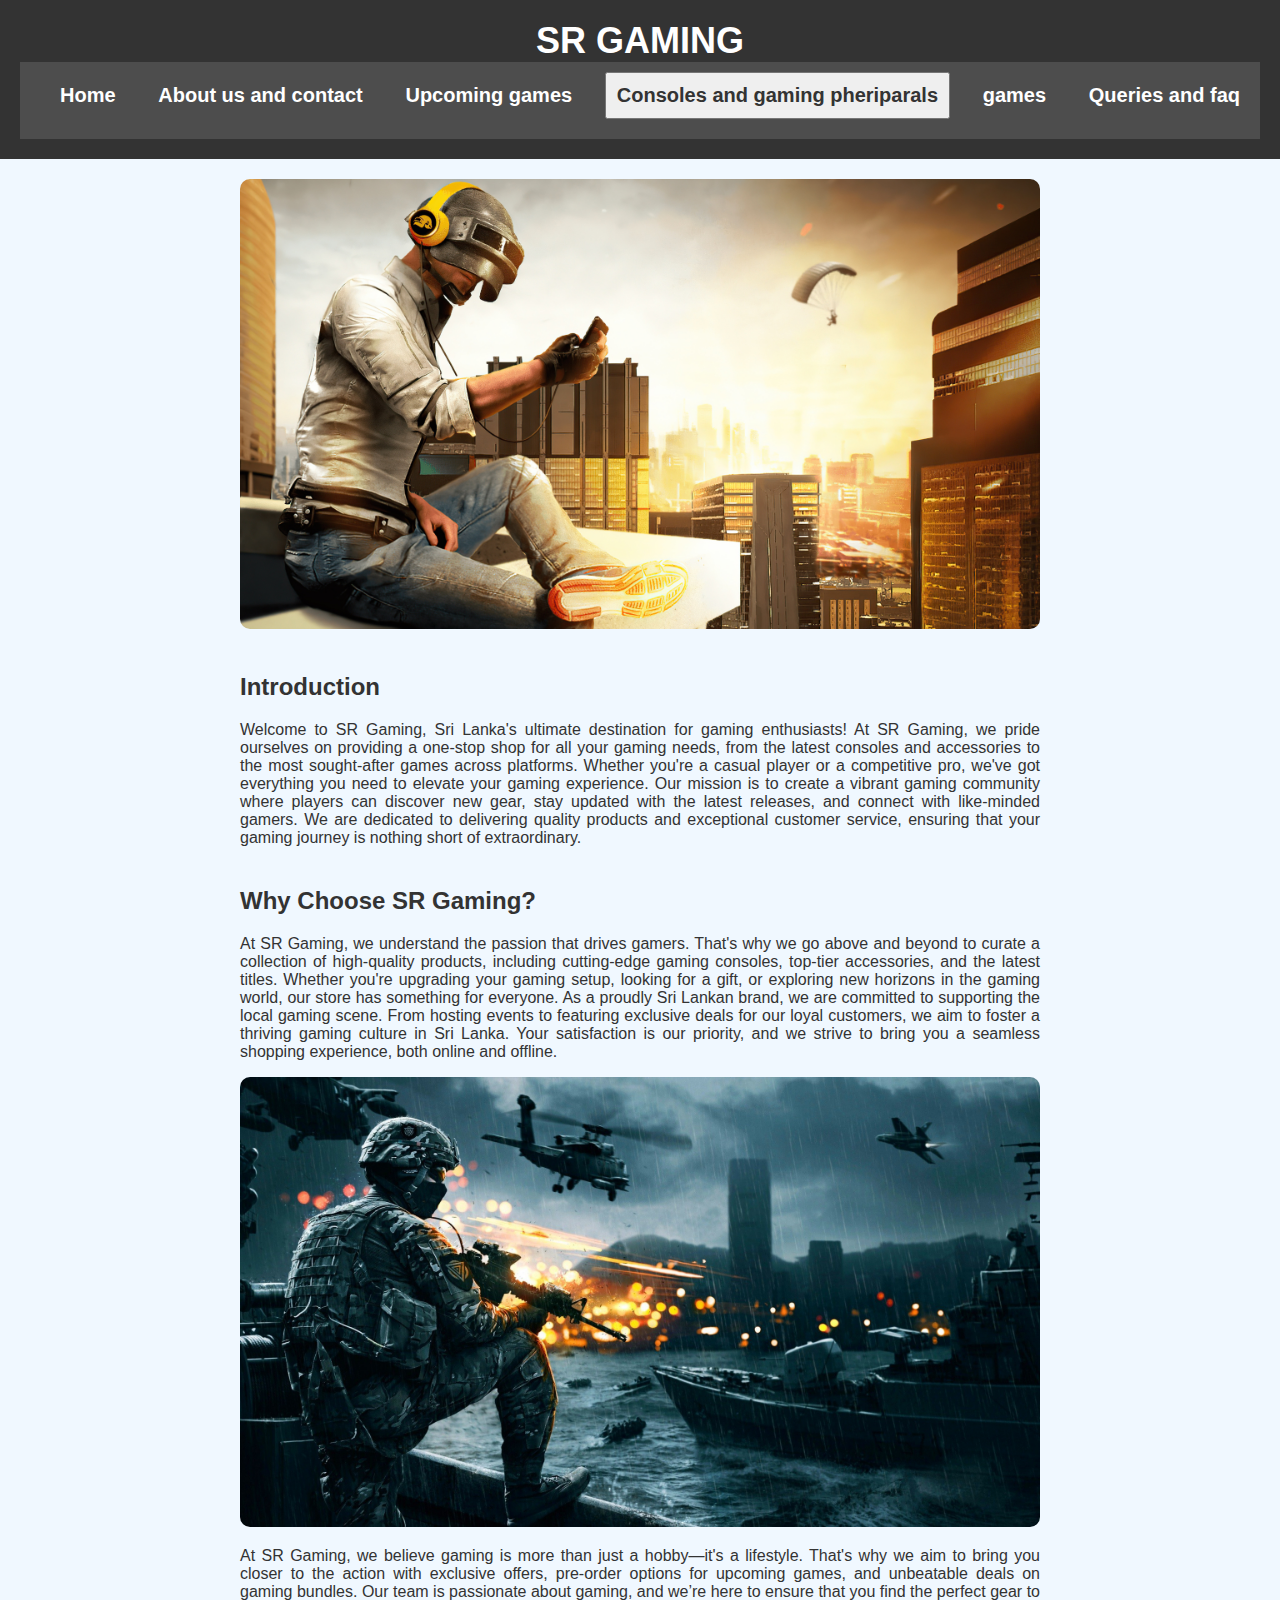
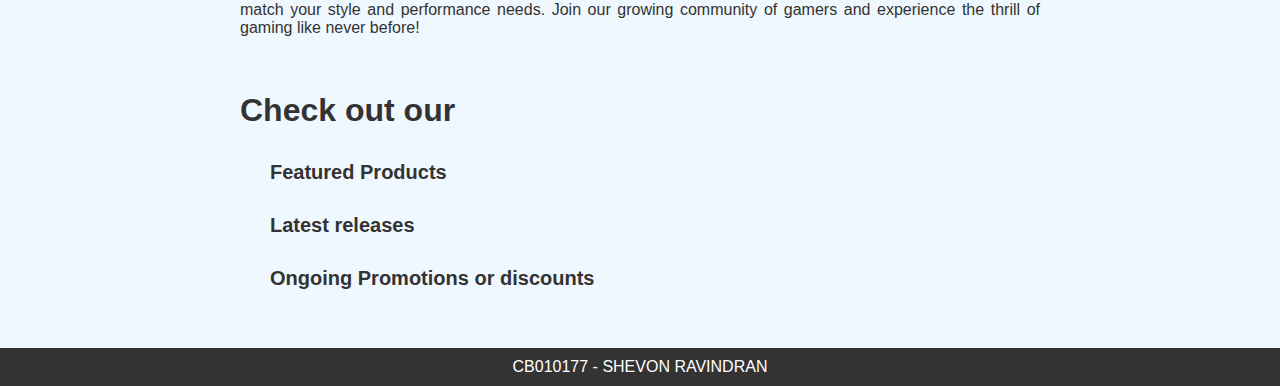
<file: index.html>
<!DOCTYPE html>
<html>
  <head>
    <title>Home</title>
    <link rel="stylesheet" href="CSS/styles.css">
  </head>
  <body>
    <header>
      <h1>SR GAMING
</h1>
      <nav>
        <ul>
          <li><a href="#HOME">Home</a></li>
          <li><a href="About us.html">About us and contact</a></li>
          <li><a href="Upcoming games.html">Upcoming games </a></li>
          
          <ul>
            <li class="dropdown">
              <button class="dropbtn">Consoles and gaming pheriparals</a>
              <div class="dropdown-content">
                <a href="Consoles.html">Consoles</a>
                <a href="Gaming pheriparals.html">Gaming pheriparals</a>
                </div></ul>

          <li><a href="games.html">games</a></li>     
          <li><a href="Queries and faq.html">Queries and faq</a></li>
          
        </ul>
      </nav>
    </header>
    <main>
        <img src="IMAGES/pubg img.jpg" alt="pubg" width="800">
    </section>
      <h2>Introduction</h2>
      <p>Welcome to SR Gaming, Sri Lanka's ultimate destination for gaming enthusiasts! At SR Gaming,
         we pride ourselves on providing a one-stop shop for all your gaming needs, from the latest 
         consoles and accessories to the most sought-after games across platforms. Whether you're a 
         casual player or a competitive pro, we've got everything you need to elevate your gaming 
         experience.
         Our mission is to create a vibrant gaming community where players can discover new gear, stay
         updated with the latest releases, and connect with like-minded gamers. We are dedicated to
         delivering quality products and exceptional customer service, ensuring that your gaming
         journey is nothing short of extraordinary.
    </p>
    
    <h2>Why Choose SR Gaming?</h2>
    <p>
      At SR Gaming, we understand the passion that drives gamers. 
      That's why we go above and beyond to curate a collection of high-quality products, including
       cutting-edge gaming consoles, top-tier accessories, and the latest titles. Whether you're 
       upgrading your gaming setup, looking for a gift, or exploring new horizons in the gaming world,
        our store has something for everyone.
      
      As a proudly Sri Lankan brand, we are committed to supporting the local gaming scene. 
      From hosting events to featuring exclusive deals for our loyal customers, we aim to foster a 
      thriving gaming culture in Sri Lanka. Your satisfaction is our priority, and we strive to bring
       you a seamless shopping experience, both online and offline.
    </p>
    <img src="IMAGES/COD.jpeg" alt="Gaming" width="800">
     <br>
     
     <p>At SR Gaming, we believe gaming is more than just a hobby—it's a lifestyle. That's why we aim
       to bring you closer to the action with exclusive offers, pre-order options for upcoming games, 
       and unbeatable deals on gaming bundles. Our team is passionate about gaming, and we’re here to
        ensure that you find the perfect gear to match your style and performance needs. Join our 
        growing community of gamers and experience the thrill of gaming like never before!</p>
       <br>
       <h1>Check out our</h1>
        <ul>
          <li><a href="#Featured Products">Featured Products</a></li>
          <li><a href="#Latest releases">Latest releases</a></li>
          <li><a href="#Ongoing Promotions or discounts">Ongoing Promotions or discounts </a></li>
          <ul> 
          <br>
     
    </main>
    <footer>
     
     CB010177 - SHEVON RAVINDRAN

    </footer>
  </body>
</html>
</file>
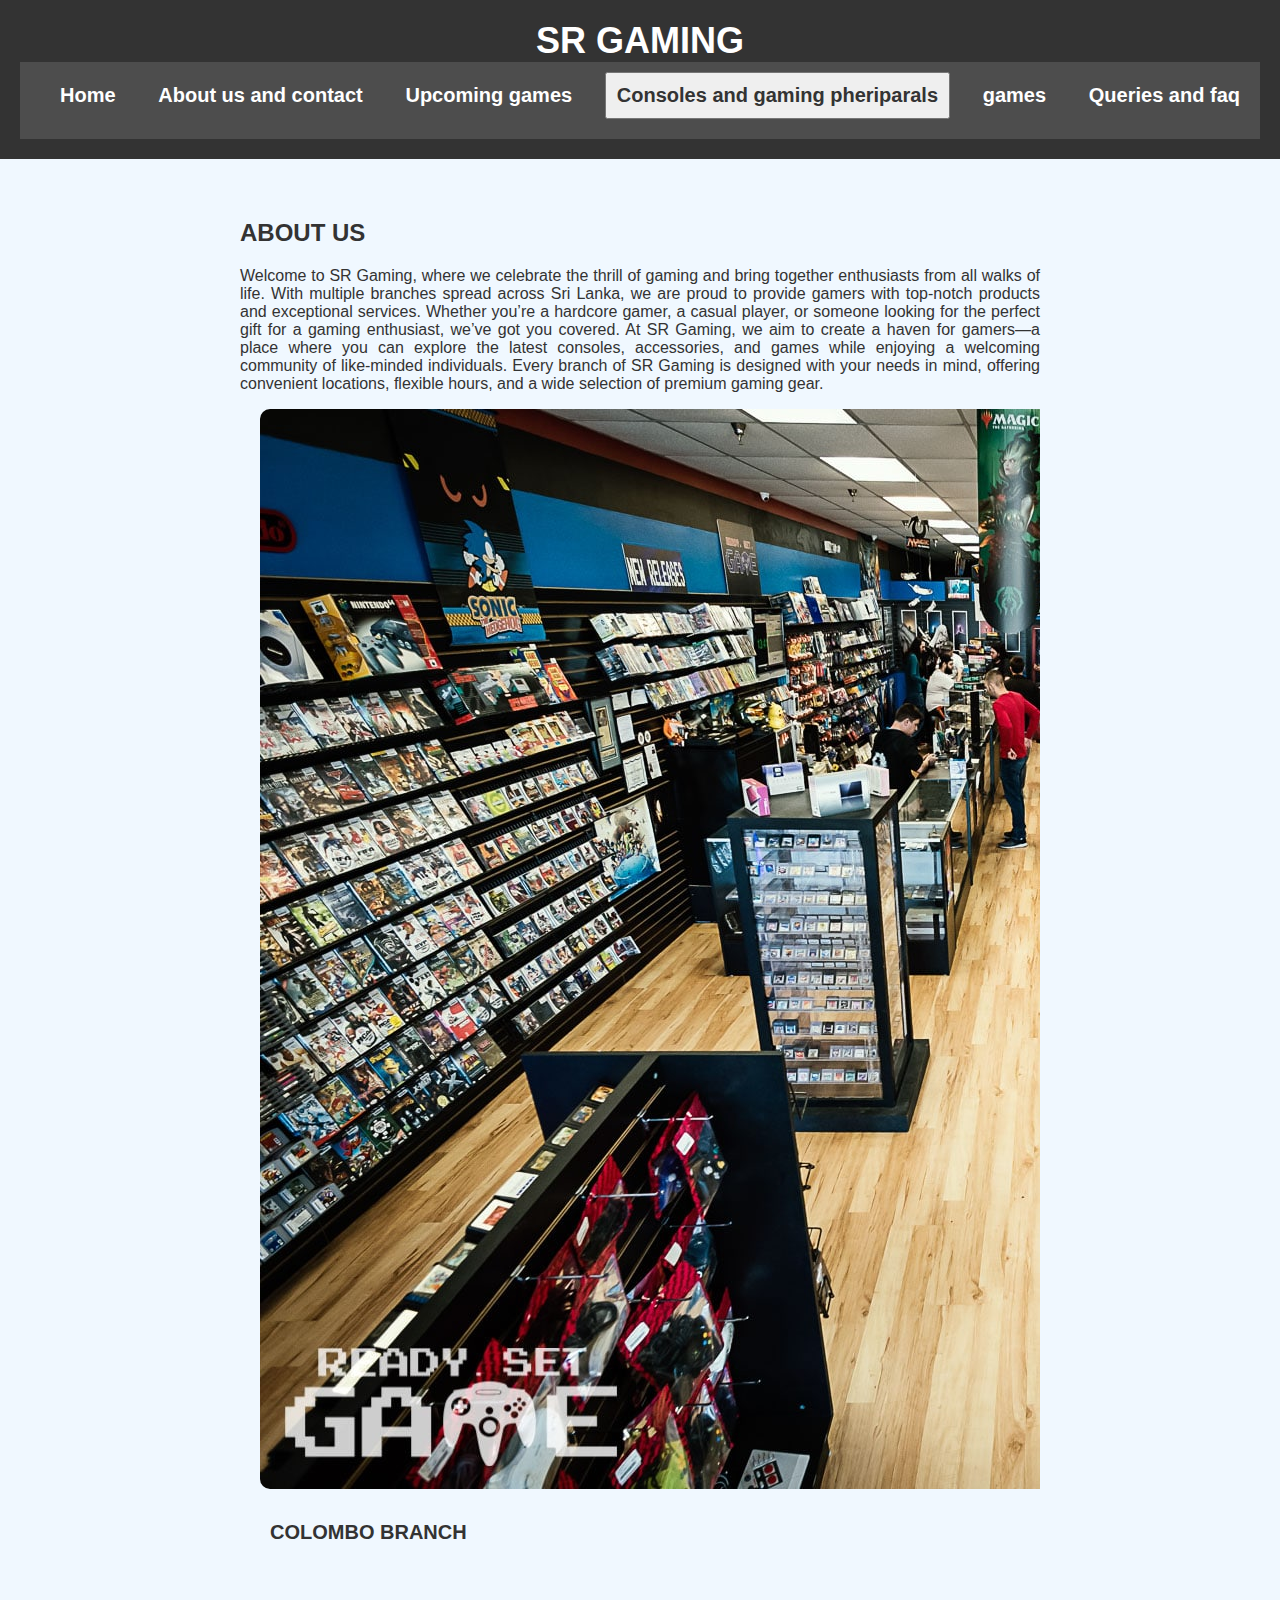
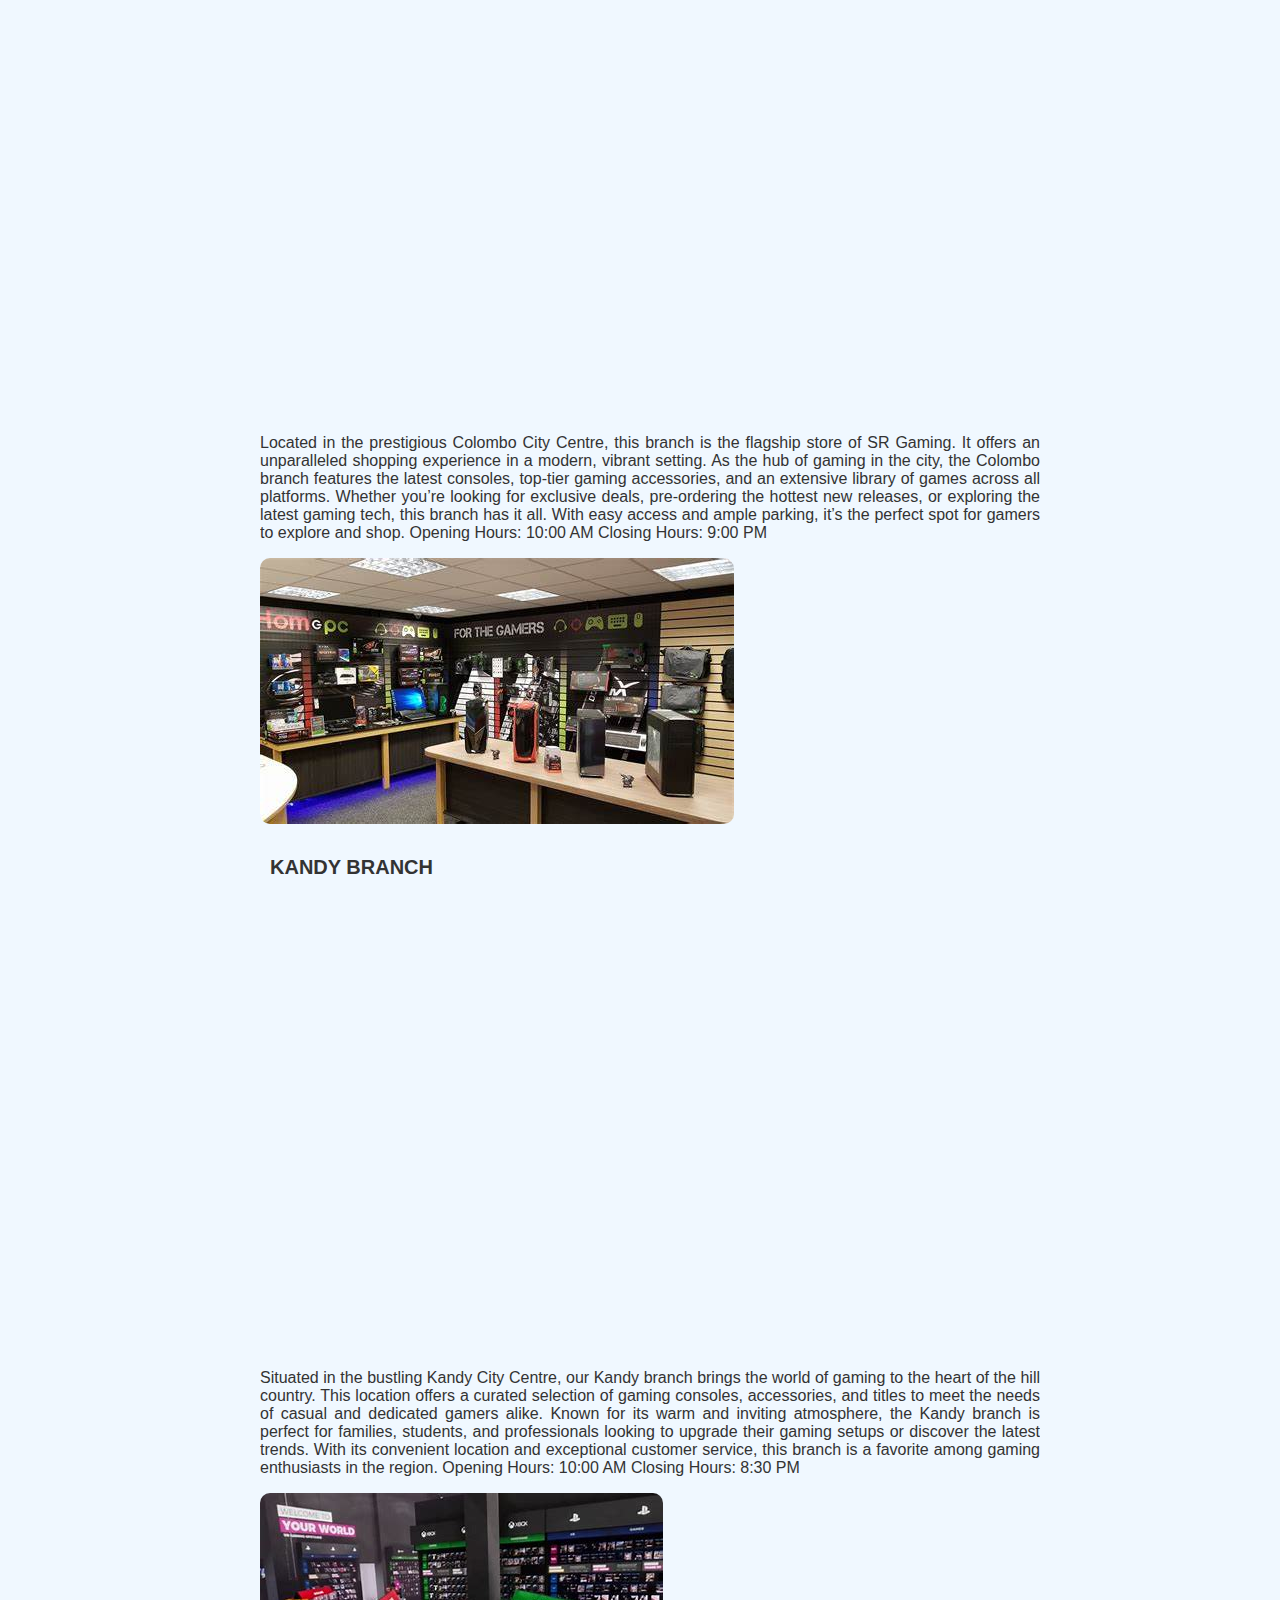
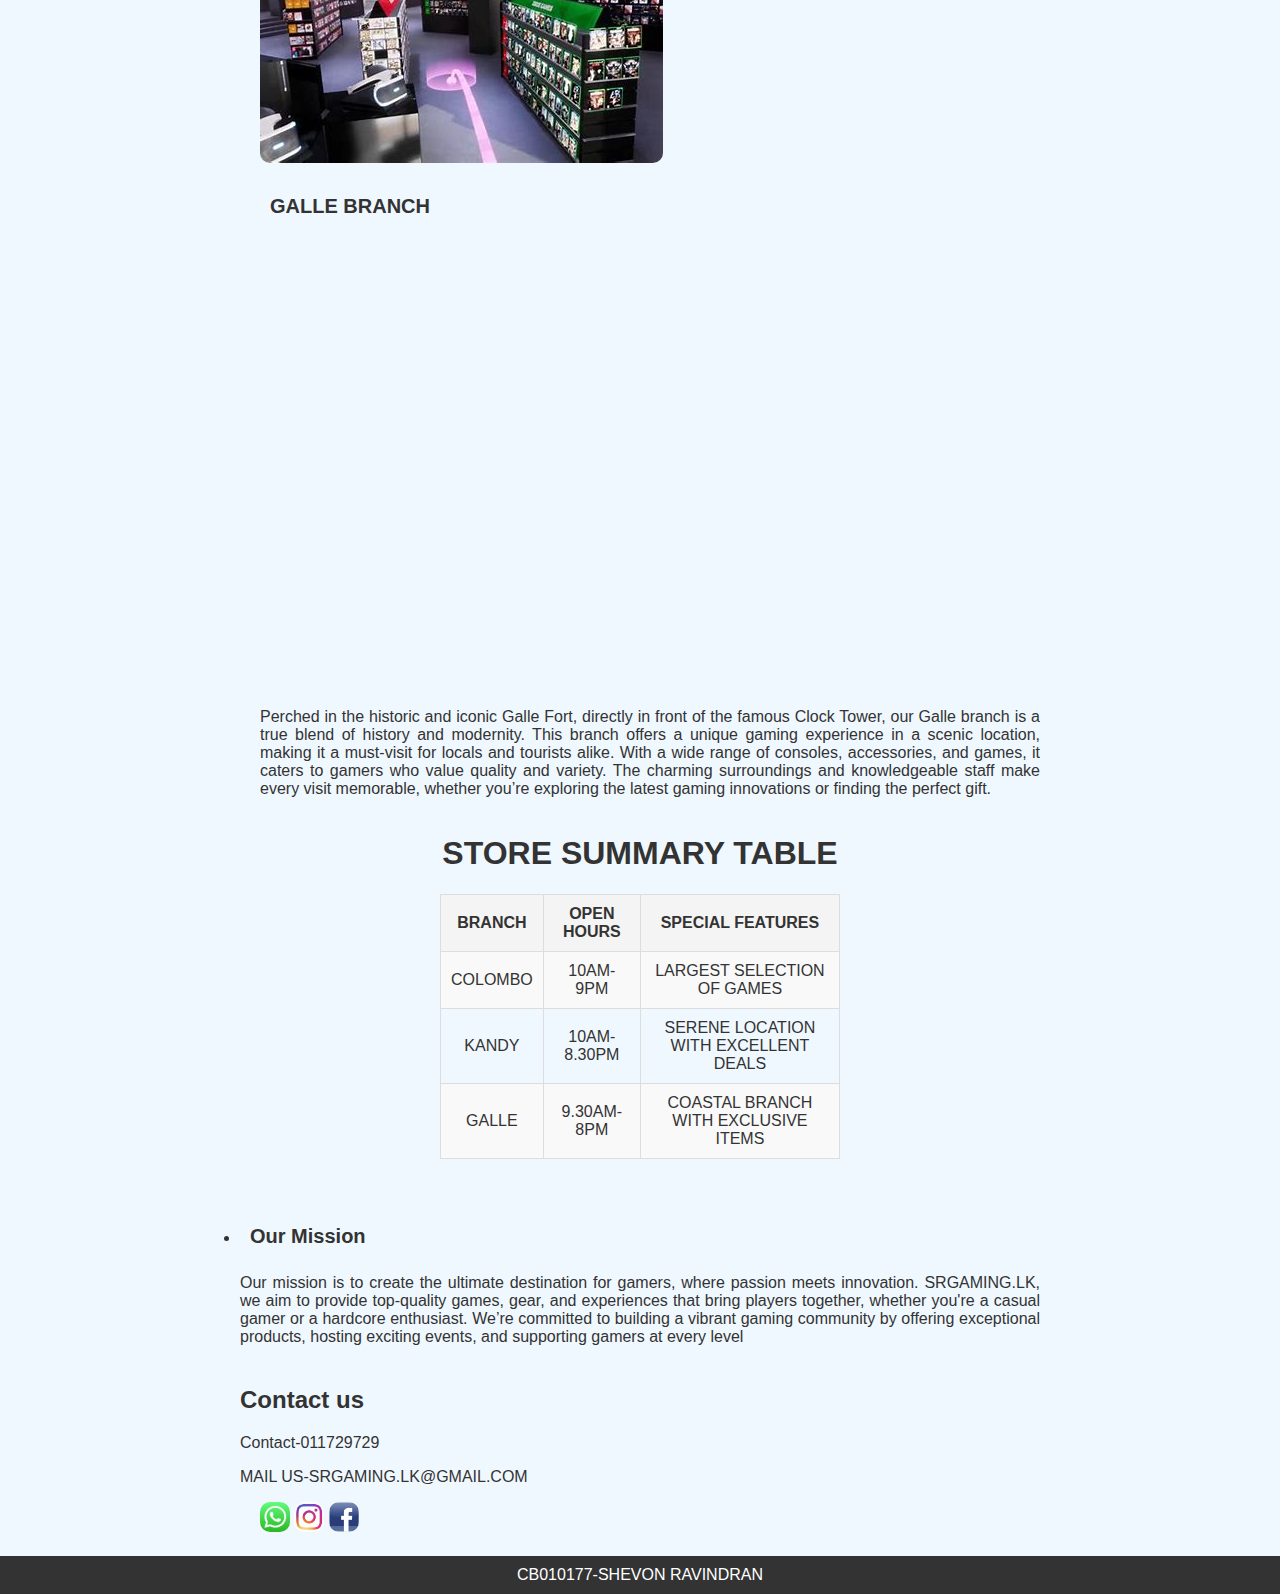
<file: About us.html>
<!DOCTYPE html>
<html>
  <head>
    <title>About us and contact</title>
    <link rel="stylesheet" href="CSS/styles.css">
  </head>
  <body>
    <header>
      <h1>SR GAMING</h1>
      
      <nav>
        <ul>
          <li><a href="index.html">Home</a></li>
          <li><a href="#About us.html">About us and contact</a></li>
          <li><a href="Upcoming games.html">Upcoming games </a></li>
          
          <ul>
            <li class="dropdown">
              <button class="dropbtn">Consoles and gaming pheriparals</a>
              <div class="dropdown-content">
                <a href="Consoles.html">Consoles</a>
                <a href="Gaming pheriparals.html">Gaming pheriparals</a>
                </div></ul>

          <li><a href="games.html">games</a></li>     
          <li><a href="Queries and faq.html">Queries and faq</a></li>
          
        </ul>
      </nav>
    </header>
    <main>
      <h2>ABOUT US</h2>
      <p>Welcome to SR Gaming, where we celebrate the thrill of gaming and bring together enthusiasts 
        from all walks of life. With multiple branches spread across Sri Lanka, we are proud to provide 
        gamers with top-notch products and exceptional services. Whether you’re a hardcore gamer, a 
        casual player, or someone looking for the perfect gift for a gaming enthusiast, we’ve got you 
        covered.

        At SR Gaming, we aim to create a haven for gamers—a place where you can explore the latest 
        consoles, accessories, and games while enjoying a welcoming community of like-minded 
        individuals. Every branch of SR Gaming is designed with your needs in mind, offering convenient
         locations, flexible hours, and a wide selection of premium gaming gear.</p>
      <ul>
        <img src="IMAGES/GAMESTORE.jpg" alt="GAME STORE">
        <br>
        <br>
       
        
        <li><a href="#">COLOMBO BRANCH</a></li>
        
        <iframe src="https://www.google.com/maps/embed?pb=!1m18!1m12!1m3!1d3960.7760572314555!2d79.8550325!3d6.9173554!2m3!1f0!2f0!3f0!3m2!1i1024!2i768!4f13.1!3m3!1m2!1s0x3ae2596b1c2ae5b1%3A0x872e9262f485d782!2sColombo%20City%20Centre%20Mall%20and%20Residences!5e0!3m2!1sen!2slk!4v1737844963188!5m2!1sen!2slk" width="600" height="450" style="border:0;" allowfullscreen="" loading="lazy" referrerpolicy="no-referrer-when-downgrade"></iframe>
          <p>
            Located in the prestigious Colombo City Centre, this branch is the flagship store of SR Gaming. It offers an unparalleled shopping experience in a modern, vibrant setting. As the hub of gaming in the city, the Colombo branch features the latest consoles, top-tier gaming accessories, and an extensive library of games across all platforms. Whether you’re looking for exclusive deals, pre-ordering the hottest new releases, or exploring the latest gaming tech, this branch has it all. With easy access and ample parking, it’s the perfect spot for gamers to explore and shop.

             Opening Hours: 10:00 AM
             Closing Hours: 9:00 PM
              </p>
              <img src="IMAGES/CMB.jpeg" alt="baby turtles">
          <br>
        <br>
        
        <li><a href="#">KANDY BRANCH</a></li>
        <iframe src="https://www.google.com/maps/embed?pb=!1m18!1m12!1m3!1d3957.5477820524547!2d80.6369406!3d7.292179200000001!2m3!1f0!2f0!3f0!3m2!1i1024!2i768!4f13.1!3m3!1m2!1s0x3ae3662be0c2cc7f%3A0xfd9ffe3da66f497!2sKandy%20City%20Centre%2C%20Sri%20Dalada%20Veediya%2C%20Kandy%2020000!5e0!3m2!1sen!2slk!4v1737845016092!5m2!1sen!2slk" width="600" height="450" style="border:0;" allowfullscreen="" loading="lazy" referrerpolicy="no-referrer-when-downgrade"></iframe>
       <p>Situated in the bustling Kandy City Centre, our Kandy branch brings the world of gaming to the heart of the hill country. This location offers a curated selection of gaming consoles, accessories, and titles to meet the needs of casual and dedicated gamers alike. Known for its warm and inviting atmosphere, the Kandy branch is perfect for families, students, and professionals looking to upgrade their gaming setups or discover the latest trends. With its convenient location and exceptional customer service, this branch is a favorite among gaming enthusiasts in the region.
         Opening Hours: 10:00 AM
         Closing Hours: 8:30 PM</p>
        
            <img src="IMAGES/KANDY.jpeg" alt="baby turtles">
            <br>
            <br>
        <li><a href="#">GALLE BRANCH</a></li>
        <iframe src="https://www.google.com/maps/embed?pb=!1m18!1m12!1m3!1d3967.742556888057!2d80.21511175!3d6.0300288!2m3!1f0!2f0!3f0!3m2!1i1024!2i768!4f13.1!3m3!1m2!1s0x3ae173a37f236aa5%3A0x5af4b1fd448e700e!2sGalle%20Fort%20Clock%20Tower!5e0!3m2!1sen!2slk!4v1737846230981!5m2!1sen!2slk" width="600" height="450" style="border:0;" allowfullscreen="" loading="lazy" referrerpolicy="no-referrer-when-downgrade"></iframe>
        <P>Perched in the historic and iconic Galle Fort, directly in front of the famous Clock Tower, our Galle branch is a true blend of history and modernity. This branch offers a unique gaming experience in a scenic location, making it a must-visit for locals and tourists alike. With a wide range of consoles, accessories, and games, it caters to gamers who value quality and variety. The charming surroundings and knowledgeable staff make every visit memorable, whether you’re exploring the latest gaming innovations or finding the perfect gift.</P>
      </ul><center>
<h1>STORE SUMMARY TABLE</h1></center>
      <table>
        <tr>
            <th>BRANCH</th>
            <th>OPEN HOURS</th>
            <th>SPECIAL FEATURES</th>
        </tr>
        <tr>
            <td>COLOMBO</td>
            <td>10AM-9PM</td>
            <td>LARGEST SELECTION OF GAMES</td>
        </tr>
        <tr>
            <td>KANDY</td>
            <td>10AM-8.30PM</td>
            <td>SERENE LOCATION WITH EXCELLENT DEALS</td>
        </tr>
        <tr>
            <td>GALLE</td>
            <td>9.30AM-8PM</td>
            <td>COASTAL BRANCH WITH EXCLUSIVE ITEMS</td>
        </tr>
    </table>
    <br>
    <br>
    <li><a href="#">Our Mission</a></li>
    <p>
      Our mission is to create the ultimate destination for gamers, where passion meets innovation. SRGAMING.LK,
       we aim to provide top-quality games, gear, and experiences that bring players together, whether you're a casual gamer
        or a hardcore enthusiast. We’re committed to building a vibrant gaming community by offering exceptional products, 
        hosting exciting events, and supporting gamers at every level</p>
    
    <h2>Contact us</h2>
    <P>Contact-011729729</P>
    <P>MAIL US-SRGAMING.LK@GMAIL.COM</P>
  <ul>
        <a href="#"><img src="IMAGES/WHATSAPP LOGO.png" alt="WA LOGO" width="30" height="30"></a>
        <a href="#"><img src="IMAGES/INSTA LOGO.jpg" alt="INSTA LOGO" width="30" height="30"></a>
        <a href="#"><img src="IMAGES/FACEBOOK LOGO.jpg" alt="FACEBOOK LOGO" width="30" height="30"></a>
           
      </ul>
    </main>
    <footer>
      
      CB010177-SHEVON RAVINDRAN
    </footer>
  </body>
</html>
</file>
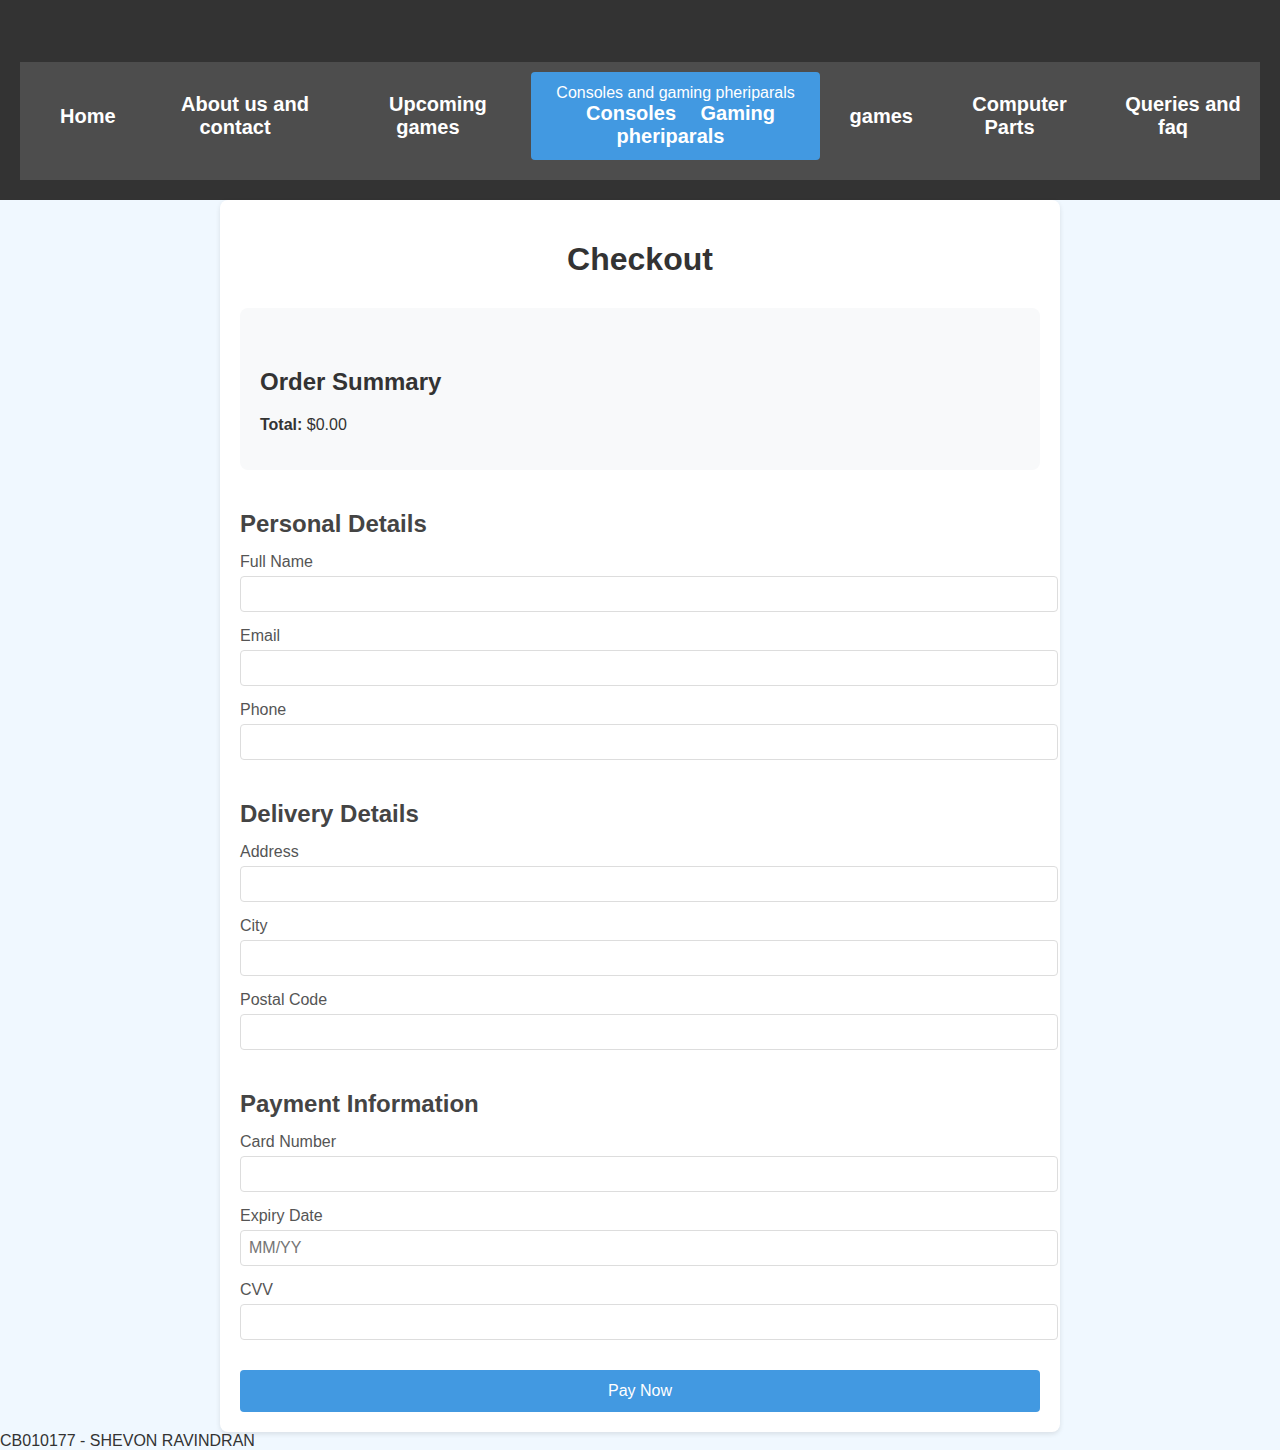
<file: checkout.html>
<!DOCTYPE html>
<html lang="en">
<head>
    <meta charset="UTF-8">
    <meta name="viewport" content="width=device-width, initial-scale=1.0">
    <title>Checkout</title>
    <style>
        body {
    margin: 0;
    padding: 0;
    font-family: Arial, sans-serif;
    background-color: #f0f8ff; /* Light blue color */
    color: #333; /* Optional: Adjust text color for readability */
  }
/* Style the header */
header {
        background-color: #333;
        color: #fff;
        padding: 20px;
        text-align: center;
    }

  header h1 {
    margin: 0;
    font-size: 36px;
    font-weight: bold;
  }
/* Style the navigation menu */
nav {
        background-color: #4d4d4d;
        color: #fff;
        padding: 10px;
    }
    nav ul {
        margin: 0;
        padding: 0;
        list-style: none;
        display: flex;
        justify-content: space-between;
        align-items: center;
    }
    nav ul li a {
        color: #fff;
        text-decoration: none;
        padding: 10px;
     transition: all 0.3s ease;
    }
    nav ul li a:hover {
        background-color: #fff;
        color: #4d4d4d;
    }

  nav li {
    margin-left: 20px;
  }

  nav a {
    color: #ffffff;
    text-decoration: none;
    font-size: 20px;
    font-weight: bold;
  }

  main {
    max-width: 800px;
    margin: 0 auto;
    padding: 20px;
  }

  h2 {
    margin-top: 40px;
  }

  ul {
    list-style: none;
    margin: 0;
    padding: 0;
    overflow: hidden;
    
  }

  li {
    margin-bottom: 10px;
   
  }

        .container {
            max-width: 800px;
            margin: 0 auto;
            background: white;
            padding: 20px;
            border-radius: 8px;
            box-shadow: 0 2px 5px rgba(0,0,0,0.1);
        }

        h1 {
            text-align: center;
            margin-bottom: 30px;
            color: #333;
        }

        .order-summary {
            margin-bottom: 30px;
            padding: 20px;
            background: #f8f9fa;
            border-radius: 8px;
        }

        .form-section {
            margin-bottom: 30px;
        }

        .form-section h2 {
            margin-bottom: 15px;
            color: #444;
        }

        .form-group {
            margin-bottom: 15px;
        }

        label {
            display: block;
            margin-bottom: 5px;
            color: #555;
        }

        input, select {
            width: 100%;
            padding: 8px;
            border: 1px solid #ddd;
            border-radius: 4px;
            font-size: 16px;
        }

        button {
            width: 100%;
            padding: 12px;
            background: #4299e1;
            color: white;
            border: none;
            border-radius: 4px;
            font-size: 16px;
            cursor: pointer;
            transition: background-color 0.3s ease;
        }

        button:hover {
            background: #3182ce;
        }

        .success-message {
            display: none;
            text-align: center;
            padding: 20px;
            background: #c6f6d5;
            border-radius: 8px;
            margin-top: 20px;
        }

        @media (max-width: 600px) {
            .container {
                padding: 15px;
            }
        }
    </style>
</head>
<body>
    <header>
        <h1>SR GAMING
  </h1>
        <nav>
          <ul>
            <li><a href="#HOME">Home</a></li>
            <li><a href="About us.html">About us and contact</a></li>
            <li><a href="Upcoming games.html">Upcoming games </a></li>
            
            <ul>
              <li class="dropdown">
                <button class="dropbtn">Consoles and gaming pheriparals</a>
                <div class="dropdown-content">
                  <a href="Consoles.html">Consoles</a>
                  <a href="Gaming pheriparals.html">Gaming pheriparals</a>
                  </div></ul>
  
            <li><a href="games.html">games</a></li>
            <li><a href="order.html">Computer Parts</a></li>     
            <li><a href="Queries and faq.html">Queries and faq</a></li>
            
          </ul>
        </nav>
      </header>
    <div class="container">
        <h1>Checkout</h1>

        <div class="order-summary">
            <h2>Order Summary</h2>
            <div id="order-details"></div>
            <p><strong>Total: </strong><span id="order-total"></span></p>
        </div>

        <form id="checkout-form">
            <div class="form-section">
                <h2>Personal Details</h2>
                <div class="form-group">
                    <label for="name">Full Name</label>
                    <input type="text" id="name" required>
                </div>
                <div class="form-group">
                    <label for="email">Email</label>
                    <input type="email" id="email" required>
                </div>
                <div class="form-group">
                    <label for="phone">Phone</label>
                    <input type="tel" id="phone" required>
                </div>
            </div>

            <div class="form-section">
                <h2>Delivery Details</h2>
                <div class="form-group">
                    <label for="address">Address</label>
                    <input type="text" id="address" required>
                </div>
                <div class="form-group">
                    <label for="city">City</label>
                    <input type="text" id="city" required>
                </div>
                <div class="form-group">
                    <label for="postal">Postal Code</label>
                    <input type="text" id="postal" required>
                </div>
            </div>

            <div class="form-section">
                <h2>Payment Information</h2>
                <div class="form-group">
                    <label for="card-number">Card Number</label>
                    <input type="text" id="card-number" required maxlength="16">
                </div>
                <div class="form-group">
                    <label for="expiry">Expiry Date</label>
                    <input type="text" id="expiry" placeholder="MM/YY" required>
                </div>
                <div class="form-group">
                    <label for="cvv">CVV</label>
                    <input type="text" id="cvv" required maxlength="3">
                </div>
            </div>

            <button type="submit">Pay Now</button>
        </form>

        <div id="success-message" class="success-message">
            <h2>Thank you for your purchase!</h2>
            <p>Your order will be delivered by <span id="delivery-date"></span></p>
        </div>
    </div>

    <script>
        document.addEventListener('DOMContentLoaded', () => {
            // Load cart data
            const cart = JSON.parse(localStorage.getItem('cart') || '[]');
            
            // Display order details
            const orderDetails = document.getElementById('order-details');
            const total = cart.reduce((sum, item) => sum + (item.price * item.quantity), 0);
            
            orderDetails.innerHTML = cart.map(item => `
                <p>${item.name} x ${item.quantity} - $${(item.price * item.quantity).toFixed(2)}</p>
            `).join('');
            
            document.getElementById('order-total').textContent = `$${total.toFixed(2)}`;

            // Handle form submission
            document.getElementById('checkout-form').addEventListener('submit', (e) => {
                e.preventDefault();
                
                // Calculate delivery date (3 business days from now)
                const deliveryDate = new Date();
                deliveryDate.setDate(deliveryDate.getDate() + 3);
                
                // Show success message
                document.getElementById('checkout-form').style.display = 'none';
                document.getElementById('success-message').style.display = 'block';
                document.getElementById('delivery-date').textContent = 
                    deliveryDate.toLocaleDateString('en-US', { 
                        weekday: 'long', 
                        year: 'numeric', 
                        month: 'long', 
                        day: 'numeric' 
                    });
                
                // Clear cart
                localStorage.removeItem('cart');
            });
        });
    </script>
    <footer>
     
        CB010177 - SHEVON RAVINDRAN
   
       </footer>
</body>
</html>
</file>
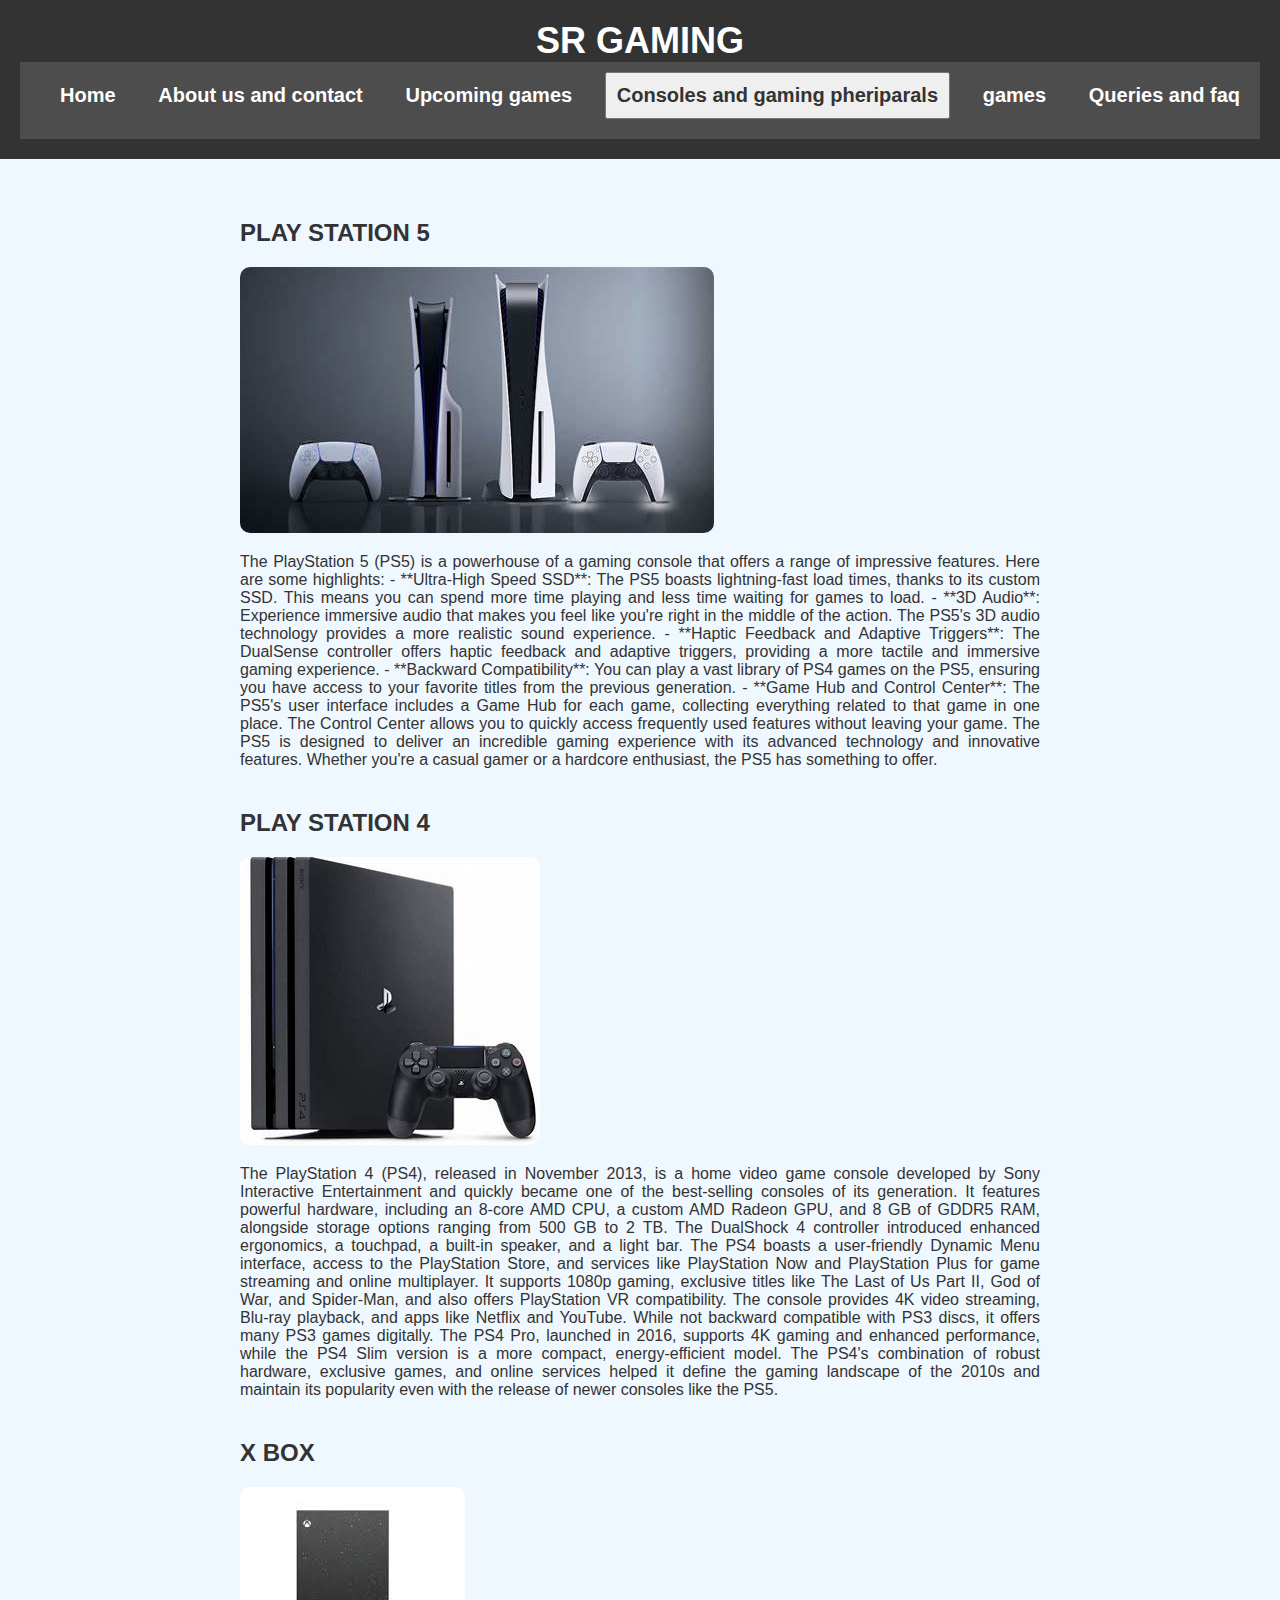
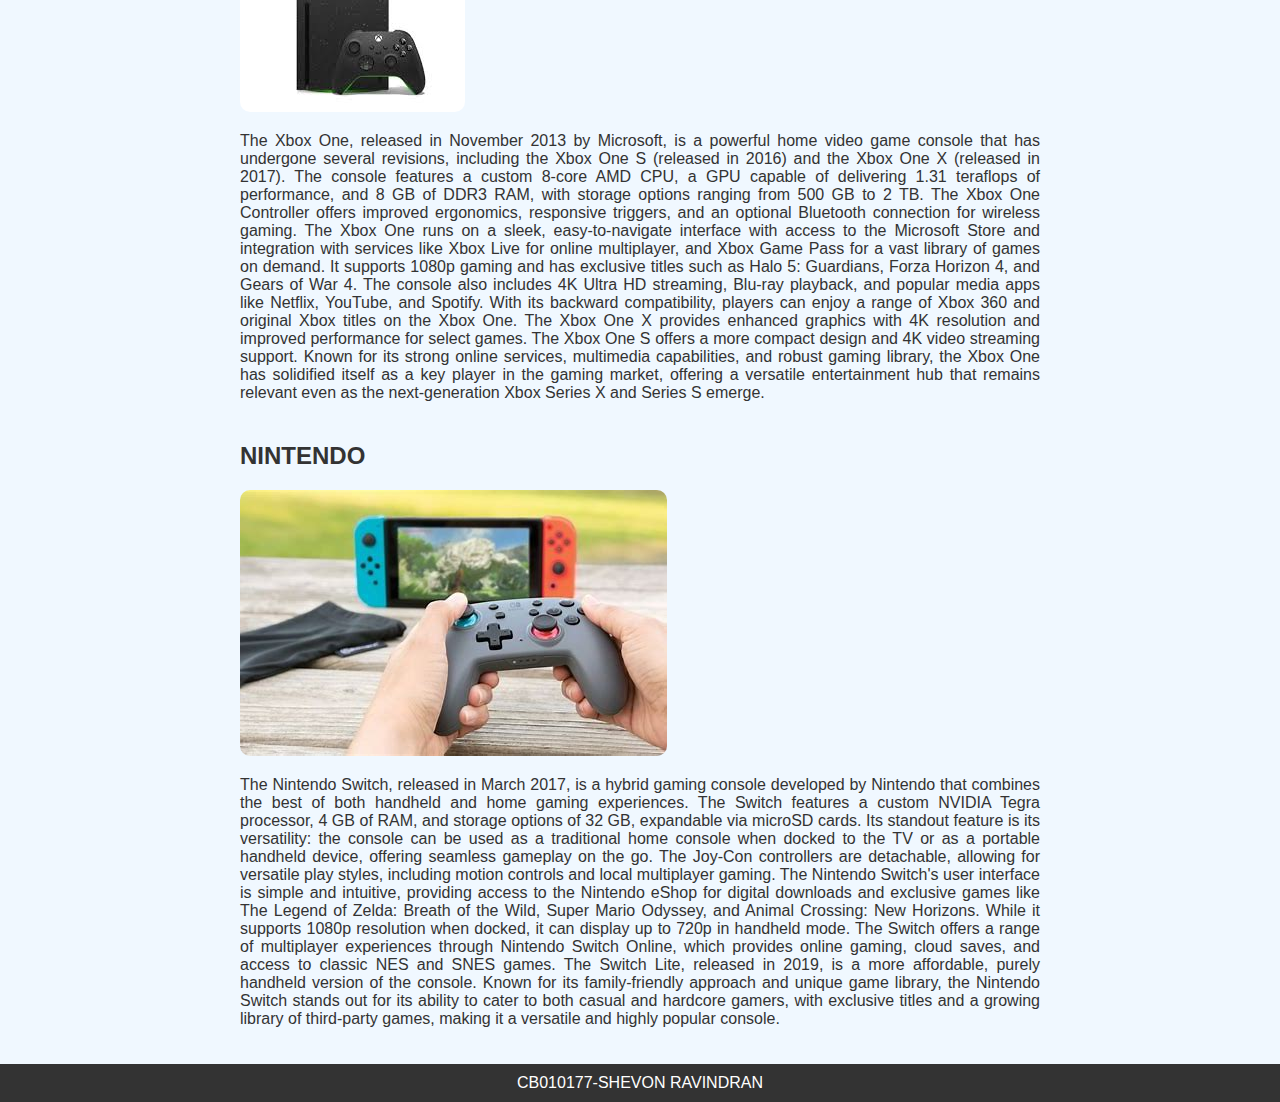
<file: Consoles.html>
<!DOCTYPE html>
<html>
  <head>
    <title>Consoles</title>
    <link rel="stylesheet" href="CSS/styles.css">
  </head>
  <body>
    <header>
      <h1>SR GAMING
</h1>
<nav>
  <ul>
    <li><a href="index.html">Home</a></li>
    <li><a href="About us.html">About us and contact</a></li>
    <li><a href="Upcoming games.html">Upcoming games </a></li>
    
    <ul>
      <li class="dropdown">
        <button class="dropbtn">Consoles and gaming pheriparals</a>
        <div class="dropdown-content">
          <a href="#benthota.html">Consoles</a>
          <a href="Gaming pheriparals.html">Gaming pheriparals</a>
          </div></ul>

    <li><a href="games.html">games</a></li>     
    <li><a href="Queries and faq.html">Queries and faq</a></li>
    
  </ul>
</nav>
    </header>
    <main>
        
    </section>
    <h2>PLAY STATION 5</h2>
    <img src="IMAGES/PS5N.jpeg" alt="PS5">
    <p>The PlayStation 5 (PS5) is a powerhouse of a gaming console that offers a range of impressive features. Here are some highlights:

      - **Ultra-High Speed SSD**: The PS5 boasts lightning-fast load times, thanks to its custom SSD. This means you can spend more time playing and less time waiting for games to load.
      - **3D Audio**: Experience immersive audio that makes you feel like you're right in the middle of the action. The PS5's 3D audio technology provides a more realistic sound experience.
      - **Haptic Feedback and Adaptive Triggers**: The DualSense controller offers haptic feedback and adaptive triggers, providing a more tactile and immersive gaming experience.
      - **Backward Compatibility**: You can play a vast library of PS4 games on the PS5, ensuring you have access to your favorite titles from the previous generation.
      - **Game Hub and Control Center**: The PS5's user interface includes a Game Hub for each game, collecting everything related to that game in one place. The Control Center allows you to quickly access frequently used features without leaving your game.
      
      The PS5 is designed to deliver an incredible gaming experience with its advanced technology and innovative features. Whether you're a casual gamer or a hardcore enthusiast, the PS5 has something to offer.
      
      </p>
      <h2>PLAY STATION 4</h2>
      <img src="IMAGES/PS4.jpeg" alt="PS4">
      <p>The PlayStation 4 (PS4), released in November 2013, is a home video game console developed by Sony Interactive Entertainment and quickly became one of the best-selling consoles of its generation. It features powerful hardware, including an 8-core AMD CPU, a custom AMD Radeon GPU, and 8 GB of GDDR5 RAM, alongside storage options ranging from 500 GB to 2 TB. The DualShock 4 controller introduced enhanced ergonomics, a touchpad, a built-in speaker, and a light bar. The PS4 boasts a user-friendly Dynamic Menu interface, access to the PlayStation Store, and services like PlayStation Now and PlayStation Plus for game streaming and online multiplayer. It supports 1080p gaming, exclusive titles like The Last of Us Part II, God of War, and Spider-Man, and also offers PlayStation VR compatibility. The console provides 4K video streaming, Blu-ray playback, and apps like Netflix and YouTube. While not backward compatible with PS3 discs, it offers many PS3 games digitally. The PS4 Pro, launched in 2016, supports 4K gaming and enhanced performance, while the PS4 Slim version is a more compact, energy-efficient model. The PS4's combination of robust hardware, exclusive games, and online services helped it define the gaming landscape of the 2010s and maintain its popularity even with the release of newer consoles like the PS5.
        
        </p>

        <h2>X BOX</h2>
        <img src="IMAGES/XBOX.jpeg" alt="XBOX">
        <P>The Xbox One, released in November 2013 by Microsoft, is a powerful home video game console that has undergone several revisions, including the Xbox One S (released in 2016) and the Xbox One X (released in 2017). The console features a custom 8-core AMD CPU, a GPU capable of delivering 1.31 teraflops of performance, and 8 GB of DDR3 RAM, with storage options ranging from 500 GB to 2 TB. The Xbox One Controller offers improved ergonomics, responsive triggers, and an optional Bluetooth connection for wireless gaming. The Xbox One runs on a sleek, easy-to-navigate interface with access to the Microsoft Store and integration with services like Xbox Live for online multiplayer, and Xbox Game Pass for a vast library of games on demand. It supports 1080p gaming and has exclusive titles such as Halo 5: Guardians, Forza Horizon 4, and Gears of War 4. The console also includes 4K Ultra HD streaming, Blu-ray playback, and popular media apps like Netflix, YouTube, and Spotify. With its backward compatibility, players can enjoy a range of Xbox 360 and original Xbox titles on the Xbox One. The Xbox One X provides enhanced graphics with 4K resolution and improved performance for select games. The Xbox One S offers a more compact design and 4K video streaming support. Known for its strong online services, multimedia capabilities, and robust gaming library, the Xbox One has solidified itself as a key player in the gaming market, offering a versatile entertainment hub that remains relevant even as the next-generation Xbox Series X and Series S emerge.</P>
    
        <h2>NINTENDO</h2>
        <img src="IMAGES/NINTENDO.jpeg" alt="XBOX">
        <P>The Nintendo Switch, released in March 2017, is a hybrid gaming console developed by Nintendo that combines the best of both handheld and home gaming experiences. The Switch features a custom NVIDIA Tegra processor, 4 GB of RAM, and storage options of 32 GB, expandable via microSD cards. Its standout feature is its versatility: the console can be used as a traditional home console when docked to the TV or as a portable handheld device, offering seamless gameplay on the go. The Joy-Con controllers are detachable, allowing for versatile play styles, including motion controls and local multiplayer gaming. The Nintendo Switch's user interface is simple and intuitive, providing access to the Nintendo eShop for digital downloads and exclusive games like The Legend of Zelda: Breath of the Wild, Super Mario Odyssey, and Animal Crossing: New Horizons. While it supports 1080p resolution when docked, it can display up to 720p in handheld mode. The Switch offers a range of multiplayer experiences through Nintendo Switch Online, which provides online gaming, cloud saves, and access to classic NES and SNES games. The Switch Lite, released in 2019, is a more affordable, purely handheld version of the console. Known for its family-friendly approach and unique game library, the Nintendo Switch stands out for its ability to cater to both casual and hardcore gamers, with exclusive titles and a growing library of third-party games, making it a versatile and highly popular console.







        </P>
     
    </main>
    <footer>
     
     CB010177-SHEVON RAVINDRAN

    </footer>
  </body>
</html>
</file>
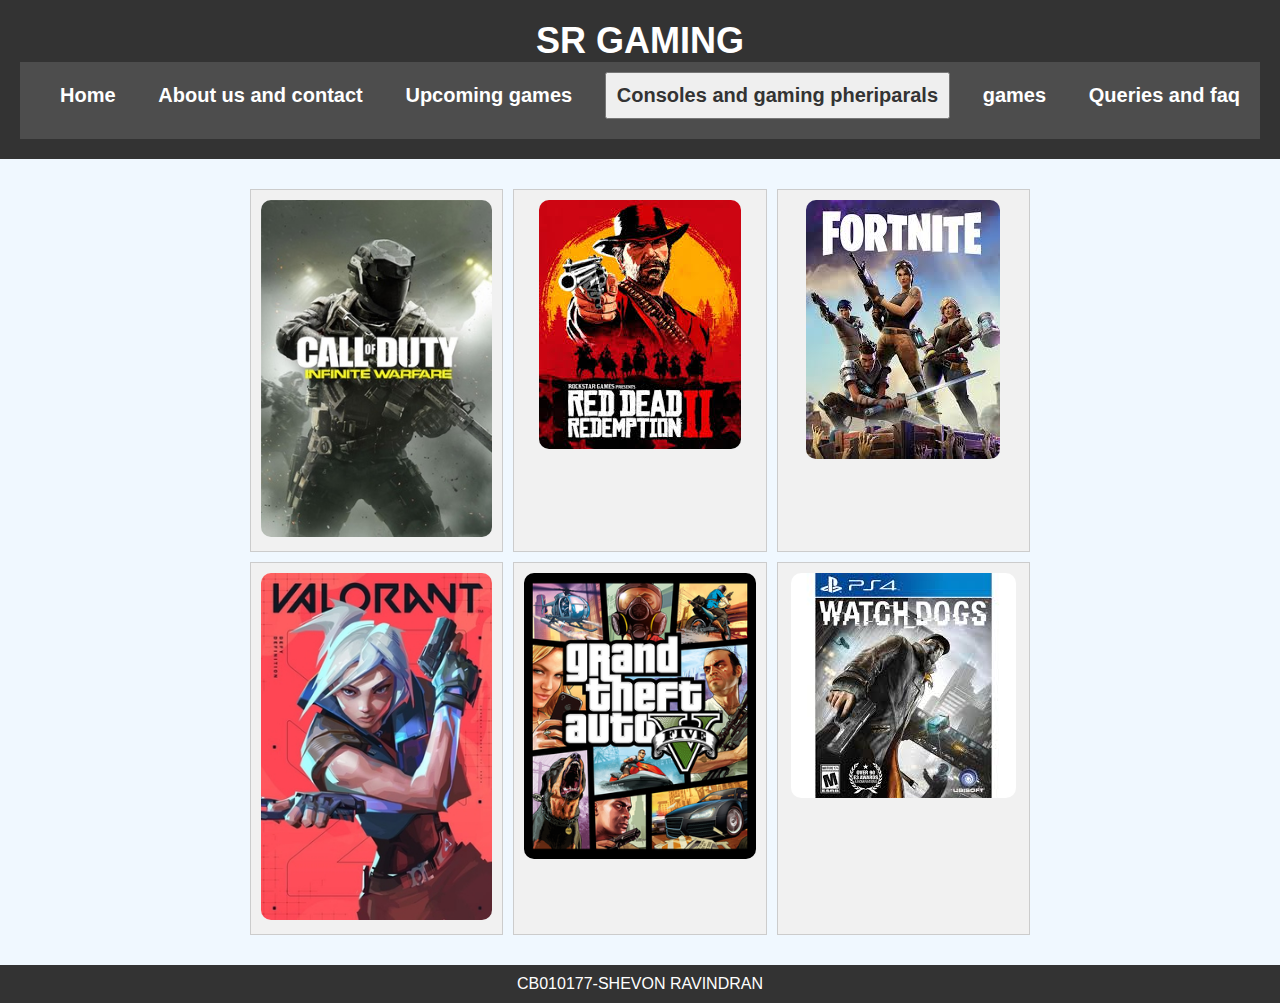
<file: games.html>
<!DOCTYPE html>
<html>
  <head>
    <title>THREATS TO TURTLES</title>
    <link rel="stylesheet" href="CSS/styles.css">
  </head>
  <body>
    <header>
      <h1>SR GAMING
</h1>
<nav>
  <ul>
    <li><a href="index.html">Home</a></li>
    <li><a href="About us.html">About us and contact</a></li>
    <li><a href="Upcoming games.html">Upcoming games </a></li>
    
    <ul>
      <li class="dropdown">
        <button class="dropbtn">Consoles and gaming pheriparals</a>
        <div class="dropdown-content">
          <a href="Consoles.html">Consoles</a>
          <a href="Gaming pheriparals.html">Gaming pheriparals</a>
          </div></ul>

    <li><a href="#Consoles and games.html">games</a></li>     
    <li><a href="Queries and faq.html">Queries and faq</a></li>
    
  </ul>
</nav>
    </header>
    <main>
      
    </section>
    <div class="grid-container">
      <div class="grid-item">
          <img src="IMAGES/Call_of_Duty_Infinite_Warfare_cover.jpg" alt="Image 1">
          <div class="description">Call of Duty: Modern Warfare II is a 2022 first-person shooter game developed by Infinity Ward and published by Activision.</div>
      </div>
      <div class="grid-item">
          <img src="IMAGES/REDDEAD.jpeg" alt="Image 2">
          <div class="description">Red Dead Redemption 2 is a 2018 action-adventure game developed and published by Rockstar Games.</div>
      </div>
      <div class="grid-item">
          <img src="IMAGES/FORTNITE.jpeg" alt="Image 3">
          <div class="description">Fortnite is an online video game and game platform developed by Epic Games and released in 2017</div>
      </div>
      <div class="grid-item">
          <img src="IMAGES/Valorant_cover.jpg" alt="Image 4">
          <div class="description">Valorant is a 2020 first-person tactical hero shooter video game developed and published by Riot Games.</div>
      </div>
      <div class="grid-item">
        <img src="IMAGES/Grand_Theft_Auto_V.png" alt="Image 4">
        <div class="description">Grand Theft Auto V is a 2013 action-adventure game developed by Rockstar North and published by Rockstar Games.</div>
    </div>
    <div class="grid-item">
      <img src="IMAGES/WATCHDOGS.jpeg" alt="Image 4">
      <div class="description">Watch_Dogs takes place in a fully simulated living city. Using Aiden's smartphone, you have real-time control over the city's infrastructure.</div>
  </div>
  </div>
     
    </main>
    <footer>
      CB010177-SHEVON RAVINDRAN
      
      

    </footer>
  </body>
</html>
</file>
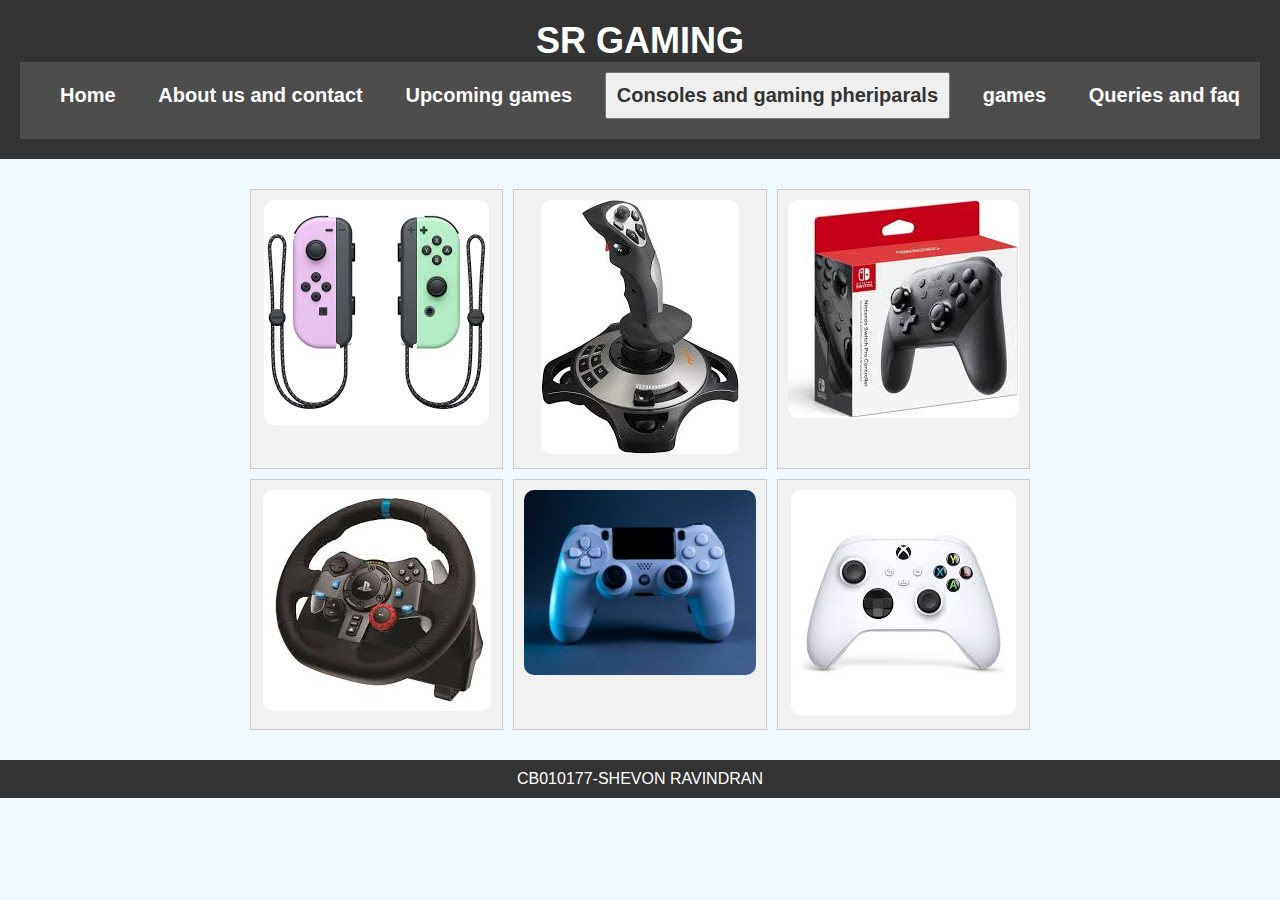
<file: Gaming pheriparals.html>
<!DOCTYPE html>
<html>
  <head>
    <title>TURTLE HATCHERY KOSGODA</title>
    <link rel="stylesheet" href="CSS/styles.css">
  </head>
  <body>
    <header>
      <h1>SR GAMING
</h1>
<nav>
  <ul>
    <li><a href="index.html">Home</a></li>
    <li><a href="About us.html">About us and contact</a></li>
    <li><a href="Upcoming games.html">Upcoming games </a></li>
    
    <ul>
      <li class="dropdown">
        <button class="dropbtn">Consoles and gaming pheriparals</a>
        <div class="dropdown-content">
          <a href="Consoles.html">Consoles</a>
          <a href="#kosgoda.html">Gaming pheriparals</a>
          </div></ul>

    <li><a href="games.html">games</a></li>     
    <li><a href="Queries and faq.html">Queries and faq</a></li>
    
  </ul>
</nav>
    </header>
    <main>
        
      <div class="grid-container">
        <div class="grid-item">
            <img src="IMAGES/CLIPS.jpeg" alt="Image 1">
            <div class="price-tag">$1000</div>
        </div>
        <div class="grid-item">
            <img src="IMAGES/JOYSTICK.jpeg" alt="Image 2">
            <div class="price-tag">$1500</div>
        </div>
        <div class="grid-item">
            <img src="IMAGES/NINCONT'.jpeg" alt="Image 3">
            <div class="price-tag">$2000</div>
        </div>
        <div class="grid-item">
            <img src="IMAGES/STEERING.jpeg" alt="Image 4">
            <div class="price-tag">$2500</div>
        </div>
        <div class="grid-item">
          <img src="IMAGES/PS4CONTROLLER.jpeg" alt="Image 4">
          <div class="price-tag">$2500</div>
      </div>
      <div class="grid-item">
        <img src="IMAGES/XBOX CONTROLLR.jpeg" alt="Image 4">
        <div class="price-tag">$2500</div>
    </div>
        
    </div>
  
    </main>
    <footer>
     
    CB010177-SHEVON RAVINDRAN
      
      

    </footer>
  </body>
</html>
</file>
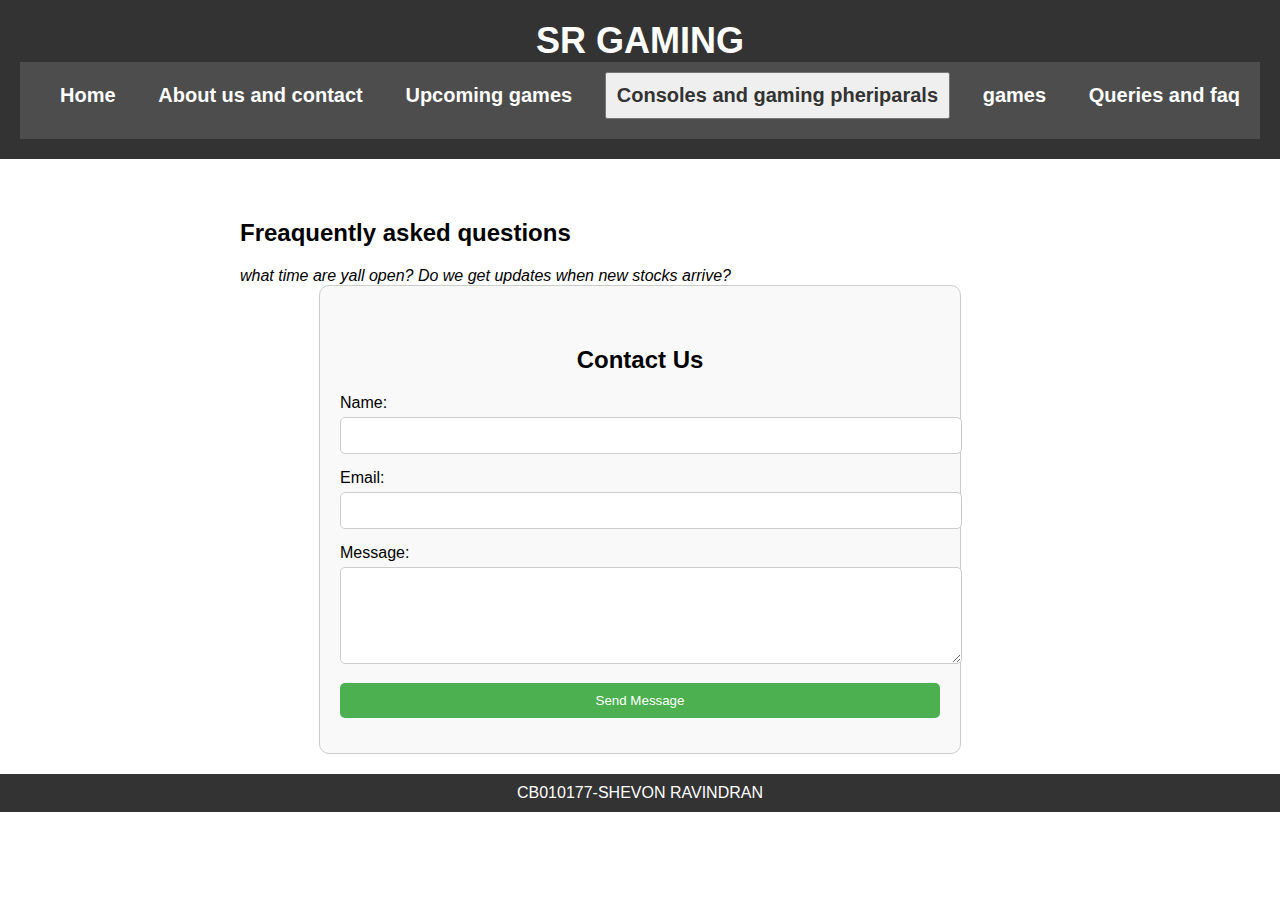
<file: Queries and faq.html>
<!DOCTYPE html>
<html>
  <head>
    <title>Queries and faq</title>
    <link rel="stylesheet" href="CSS/PURCHASE.CSS">
  </head>
  <body>
    <header>
      <h1>SR GAMING
</h1>
<nav>
  <ul>
    <li><a href="index.html">Home</a></li>
    <li><a href="About us.html">About us and contact</a></li>
    <li><a href="Upcoming games.html">Upcoming games </a></li>
    
    <ul>
      <li class="dropdown">
        <button class="dropbtn">Consoles and gaming pheriparals</a>
        <div class="dropdown-content">
          <a href="Consoles.html">Consoles</a>
          <a href="Gaming pheriparals.html">Gaming pheriparals</a>
          </div></ul>

    <li><a href="games.html">games</a></li>     
    <li><a href="#Queries and faq.html">Queries and faq</a></li>
    
  </ul>
</nav>
    </header>
    <main>
        
    </section>
    <H2>Freaquently asked questions</H2>
    <i>what time are yall open?</i>
    <i>Do we get updates when new stocks arrive?</i>
    <div class="form-container">
      <h2>Contact Us</h2>
      <form action="submit_form.php" method="post">
          <div class="form-group">
              <label for="name">Name:</label>
              <input type="text" id="name" name="name" required>
          </div>
          <div class="form-group">
              <label for="email">Email:</label>
              <input type="email" id="email" name="email" required>
          </div>
          <div class="form-group">
              <label for="message">Message:</label>
              <textarea id="message" name="message" rows="5" required></textarea>
          </div>
          <div class="form-group">
              <button type="submit">Send Message</button>
          </div>


     
    </main>
    <footer>
     
     CB010177-SHEVON RAVINDRAN

    </footer>
  </body>
</html>
</file>
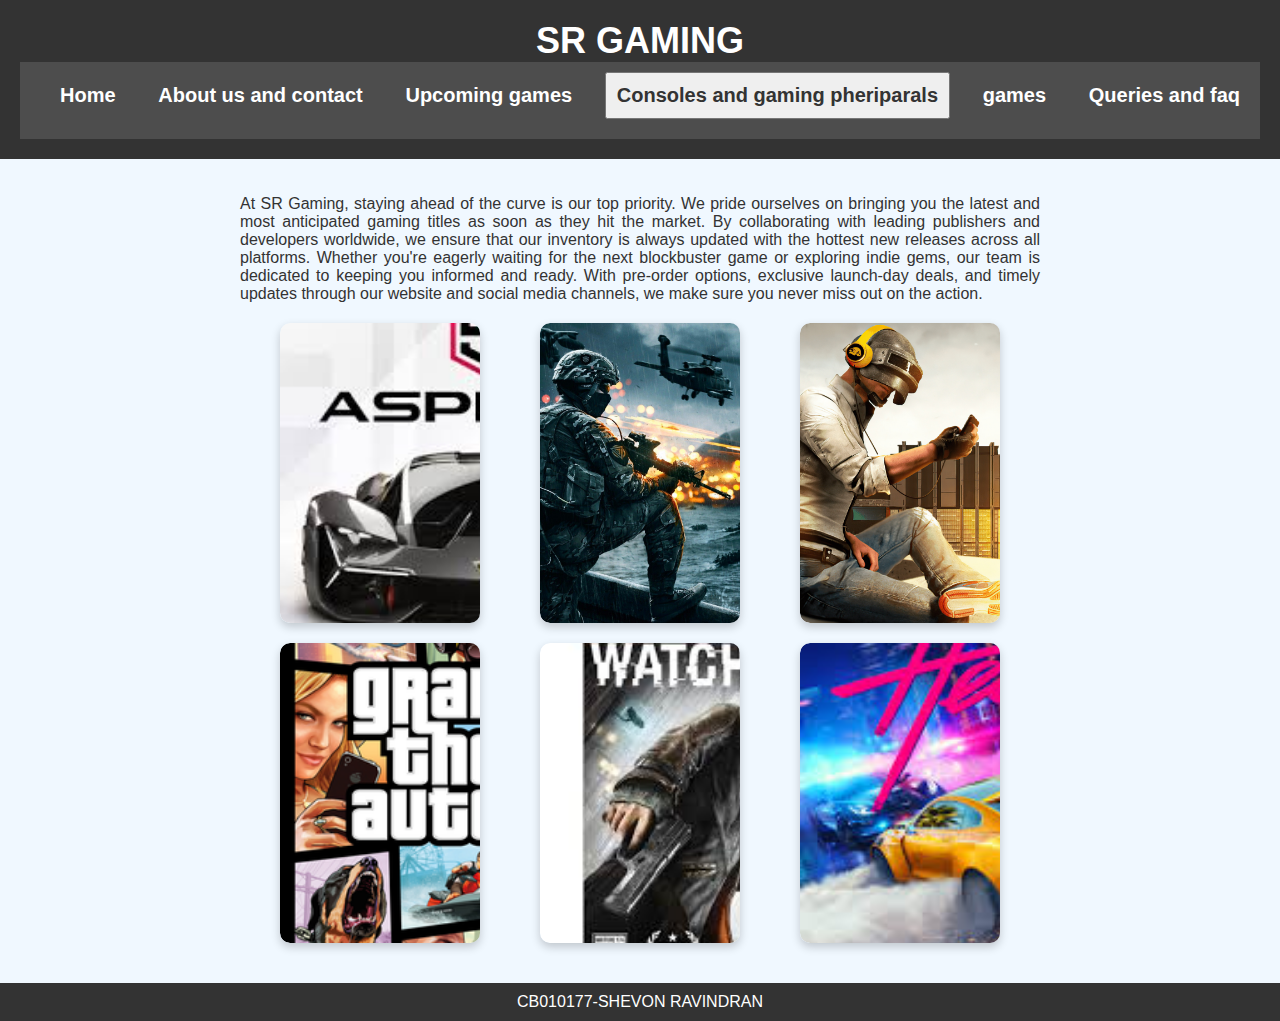
<file: Upcoming games.html>
<!DOCTYPE html>
<html>
  <head>
    <title>Games</title>
    <link rel="stylesheet" href="CSS/styles.css">
  </head>
  <body>
    <header>
      <h1>SR GAMING</h1>
      
      <nav>
        <ul>
          <li><a href="index.html">Home</a></li>
          <li><a href="About us.html">About us and contact</a></li>
          <li><a href="#Upcoming games.html">Upcoming games </a></li>
          
          <ul>
            <li class="dropdown">
              <button class="dropbtn">Consoles and gaming pheriparals</a>
              <div class="dropdown-content">
                <a href="Consoles.html">Consoles</a>
                <a href="Gaming pheriparals.html">Gaming pheriparals</a>
                </div></ul>

          <li><a href="games.html">games</a></li>     
          <li><a href="Queries and faq.html">Queries and faq</a></li>
          
        </ul>
      </nav>
    </header>
    <main>
      
      <P>At SR Gaming, staying ahead of the curve is our top priority. We pride ourselves on bringing 
        you the latest and most anticipated gaming titles as soon as they hit the market. By
         collaborating with leading publishers and developers worldwide, we ensure that our inventory 
         is always updated with the hottest new releases across all platforms.

        Whether you're eagerly waiting for the next blockbuster game or exploring indie gems, our team 
        is dedicated to keeping you informed and ready. With pre-order options, exclusive launch-day 
        deals, and timely updates through our website and social media channels, we make sure you never 
        miss out on the action.
        </p>
    
      
    
    
      <div class="game-container">
        <div class="game">
            <img src="IMAGES/ASPHALT.jpeg" alt="Game 1">
            <div class="release-date">Release Date: 2025-03-20-ASPHALT</div>
        </div>
        <div class="game">
            <img src="IMAGES/COD.jpeg" alt="Game 2">
            <div class="release-date">Release Date: 2025-06-15-COD</div>
        </div>
        <div class="game">
            <img src="IMAGES/pubg img.jpg" alt="Game 3">
            <div class="release-date">Release Date: 2025-09-10-PUBG</div>
        </div>
        <div class="game">
          <img src="IMAGES/Grand_Theft_Auto_V.png" alt="Game 4">
          <div class="release-date">Release Date: 2025-09-10-GTAV</div>
      </div>
      <div class="game">
        <img src="IMAGES/WATCHDOGS.jpeg" alt="Game 3">
        <div class="release-date">Release Date: 2025-09-10-WATCH DOGS</div>
    </div>
    <div class="game">
      <img src="IMAGES/NFS.jpeg" alt="Game 3">
      <div class="release-date">Release Date: 2025-09-10-NFS</div>
  </div>
    </div>

    </main>
    <footer>
      CB010177-SHEVON RAVINDRAN
    </footer>
  </body>
</html>
</file>
<file: CSS/styles.css>
body {
    margin: 0;
    padding: 0;
    font-family: Arial, sans-serif;
    background-color: #f0f8ff; /* Light blue color */
    color: #333; /* Optional: Adjust text color for readability */
  }
/* Style the header */
header {
        background-color: #333;
        color: #fff;
        padding: 20px;
        text-align: center;
    }

  header h1 {
    margin: 0;
    font-size: 36px;
    font-weight: bold;
  }
/* Style the navigation menu */
nav {
        background-color: #4d4d4d;
        color: #fff;
        padding: 10px;
    }
    nav ul {
        margin: 0;
        padding: 0;
        list-style: none;
        display: flex;
        justify-content: space-between;
        align-items: center;
    }
    nav ul li a {
        color: #fff;
        text-decoration: none;
        padding: 10px;
     transition: all 0.3s ease;
    }
    nav ul li a:hover {
        background-color: #fff;
        color: #4d4d4d;
    }

  nav li {
    margin-left: 20px;
  }

  nav a {
    color: #ffffff;
    text-decoration: none;
    font-size: 20px;
    font-weight: bold;
  }

  main {
    max-width: 800px;
    margin: 0 auto;
    padding: 20px;
  }

  h2 {
    margin-top: 40px;
  }

  ul {
    list-style: none;
    margin: 0;
    padding: 0;
    overflow: hidden;
    
  }

  li {
    margin-bottom: 10px;
   
  }

  footer {
    background-color: #333;
    color: #fff;
    padding: 10px;
    text-align: center;
  }

  footer p {
    margin: 0;
  }
  img  {border-radius: 10px;}
  
  p {text-align: justify;}
  
  li a, .dropbtn {
    display: inline-block;
    font-size: 20px;
      font-weight: bold;
    color: #333;
    text-align: center;
   text-decoration: none;
   
   padding: 10px;
transition: all 0.3s ease;
  }
  li a:hover, .dropdown:hover .dropbtn {
    background-color: #fff;
  }
  li.dropdown {
    display: inline-block;
  }
  .dropdown-content {
    display: none;
    position: absolute;
    background-color: #333;
    min-width: 160px;
    box-shadow: 0px 8px 16px 0px rgba(0,0,0,0.2);
    z-index: 1;
  }
  .dropdown-content a {
    color: #fff;
    padding: 12px 16px;
    text-decoration: none;
    display: block;
    text-align: left;
  }
  .dropdown-content a:hover {background-color: #fff;}
  
  .dropdown:hover .dropdown-content {
    display: block;
  }
  ul {
    list-style-type: disc; /* You can change this to circle, square, or none */
    margin-left: 20px;
}
a {
    text-decoration: none;
    color: blue;
}
a:hover {
    text-decoration: underline;
}
table {
  width: 50%;
  border-collapse: collapse;
  margin: 20px auto;
  font-family: Arial, sans-serif;
  text-align: center;
}
th, td {
  border: 1px solid #ddd;
  padding: 10px;
}
th {
  background-color: #f4f4f4;
}
tr:nth-child(even) {
  background-color: #f9f9f9;
}
.game-container {
  display: flex;
  flex-wrap: wrap;
  justify-content: space-around;
  gap: 20px;
  margin: 20px;
}
.game {
  position: relative; /* Position relative to the container */
  width: 200px;
  height: 300px;
  overflow: hidden; /* Hide anything that overflows the container */
  border-radius: 10px;
  box-shadow: 0 4px 10px rgba(0, 0, 0, 0.2);
}
.game img {
  width: 200%;
  height: 100%;
  object-fit: cover;
  border-radius: 10px;
  transition: transform 0.3s ease; /* Smooth transition on hover */
}
.release-date {
  position: absolute;
  bottom: 10px; /* Position at the bottom */
  left: 50%;
  transform: translateX(-50%);
  background-color: rgba(0, 0, 0, 0.7); /* Dark background for the date */
  color: white;
  padding: 5px 10px;
  border-radius: 5px;
  font-size: 16px;
  display: none; /* Initially hidden */
  opacity: 0;
  transition: opacity 0.3s ease;
}
.game:hover .release-date {
  display: block; /* Show the release date on hover */
  opacity: 1; /* Fade in */
}
.game:hover img {
  transform: scale(1.1); /* Slight zoom effect on image hover */
}
.grid-container {
  display: grid;
  grid-template-columns: repeat(auto-fill, minmax(200px, 1fr));
  gap: 10px;
  padding: 10px;
}
.grid-item {
  position: relative;
  background-color: #f1f1f1;
  border: 1px solid #ccc;
  padding: 10px;
  text-align: center;
}
.grid-item img {
  max-width: 100%;
  height: auto;
}
.price-tag {
  position: absolute;
  bottom: 10px;
  left: 50%;
  transform: translateX(-50%);
  background-color: rgba(0, 0, 0, 0.7);
  color: #fff;
  padding: 5px 10px;
  border-radius: 5px;
  opacity: 0;
  transition: opacity 0.3s;
}
.grid-item:hover .price-tag {
  opacity: 1;
}
.grid-container {
  display: grid;
  grid-template-columns: repeat(auto-fill, minmax(200px, 1fr));
  gap: 10px;
  padding: 10px;
}
.grid-item {
  position: relative;
  background-color: #f1f1f1;
  border: 1px solid #ccc;
  padding: 10px;
  text-align: center;
  overflow: hidden;
}
.grid-item img {
  max-width: 100%;
  height: auto;
  transition: transform 0.3s ease;
}
.grid-item:hover img {
  transform: scale(1.1);
}
.description {
  position: absolute;
  bottom: 10px;
  left: 50%;
  transform: translateX(-50%);
  background-color: rgba(0, 0, 0, 0.7);
  color: #fff;
  padding: 5px 10px;
  border-radius: 5px;
  opacity: 0;
  transition: opacity 0.3s ease;
}
.grid-item:hover .description {
  opacity: 1;
}
</file>
<file: CSS/PURCHASE.CSS>
body {
  font-family: Arial, sans-serif;
  margin: 20px;
}

h1 {
  text-align: center;
}

h2 {
  margin-top: 30px;
}

form {
  margin-top: 20px;
}

label {
  display: block;
  margin-bottom: 5px;
}

select, input[type="number"] {
  width: 100%;
  padding: 8px;
  border: 1px solid #ccc;
  border-radius: 4px;
}

input[type="submit"] {
  padding: 10px 20px;
  background-color: #4CAF50;
  color: white;
  border: none;
  border-radius: 4px;
  cursor: pointer;
}

input[type="submit"]:hover {
  background-color: #45a049;
}
body {
    margin: 0;
    padding: 0;
    font-family: Arial, sans-serif;
  }
/* Style the header */
header {
        background-color: #333;
        color: #fff;
        padding: 20px;
        text-align: center;
    }

  header h1 {
    margin: 0;
    font-size: 36px;
    font-weight: bold;
  }
/* Style the navigation menu */
nav {
        background-color: #4d4d4d;
        color: #fff;
        padding: 10px;
        justify-content: space-between;
    }
    nav ul {
        margin: 0;
        padding: 0;
        list-style: none;
        display: flex;
        justify-content: space-between;
        align-items: center;
    }
    nav ul li a {
        color: #fff;
        text-decoration: none;
        padding: 10px;
     transition: all 0.3s ease;
    }
    nav ul li a:hover {
        background-color: #fff;
        color: #4d4d4d;
    }

  nav li {
    margin-left: 20px;
  }

  nav a {
    color: #ffffff;
    text-decoration: none;
    font-size: 20px;
    font-weight: bold;
  }

  main {
    max-width: 800px;
    margin: 0 auto;
    padding: 20px;
  }

  h2 {
    margin-top: 40px;
  }

  ul {
    list-style: none;
    margin: 0;
    padding: 0;
    overflow: hidden;
    
  }

  li {
    margin-bottom: 10px;
   
  }

  footer {
    background-color: #333;
    color: #fff;
    padding: 10px;
    text-align: center;
  }

  footer p {
    margin: 0;
  }
  img  {border-radius: 10px;}
  
  p {text-align: justify;}
  
  li a, .dropbtn {
    display: inline-block;
    font-size: 20px;
      font-weight: bold;
    color: #333;
    text-align: center;
   text-decoration: none;
   
   padding: 10px;
transition: all 0.3s ease;
  }
  li a:hover, .dropdown:hover .dropbtn {
    background-color: #fff;
  }
  li.dropdown {
    display: inline-block;
  }
  .dropdown-content {
    display: none;
    position: absolute;
    background-color: #333;
    min-width: 160px;
    box-shadow: 0px 8px 16px 0px rgba(0,0,0,0.2);
    z-index: 1;
  }
  .dropdown-content a {
    color: #fff;
    padding: 12px 16px;
    text-decoration: none;
    display: block;
    text-align: left;
  }
  .dropdown-content a:hover {background-color: #fff;}
  
  .dropdown:hover .dropdown-content {
    display: block;
  }
  .form-container {
    max-width: 600px;
    margin: 0 auto;
    padding: 20px;
    border: 1px solid #ccc;
    border-radius: 10px;
    background-color: #f9f9f9;
}
.form-container h2 {
    text-align: center;
    margin-bottom: 20px;
}
.form-group {
    margin-bottom: 15px;
}
.form-group label {
    display: block;
    margin-bottom: 5px;
}
.form-group input,
.form-group textarea {
    width: 100%;
    padding: 10px;
    border: 1px solid #ccc;
    border-radius: 5px;
}
.form-group textarea {
    resize: vertical;
}
.form-group button {
    display: block;
    width: 100%;
    padding: 10px;
    background-color: #4CAF50;
    color: white;
    border: none;
    border-radius: 5px;
    cursor: pointer;
}
.form-group button:hover {
    background-color: #45a049;
}
</file>
